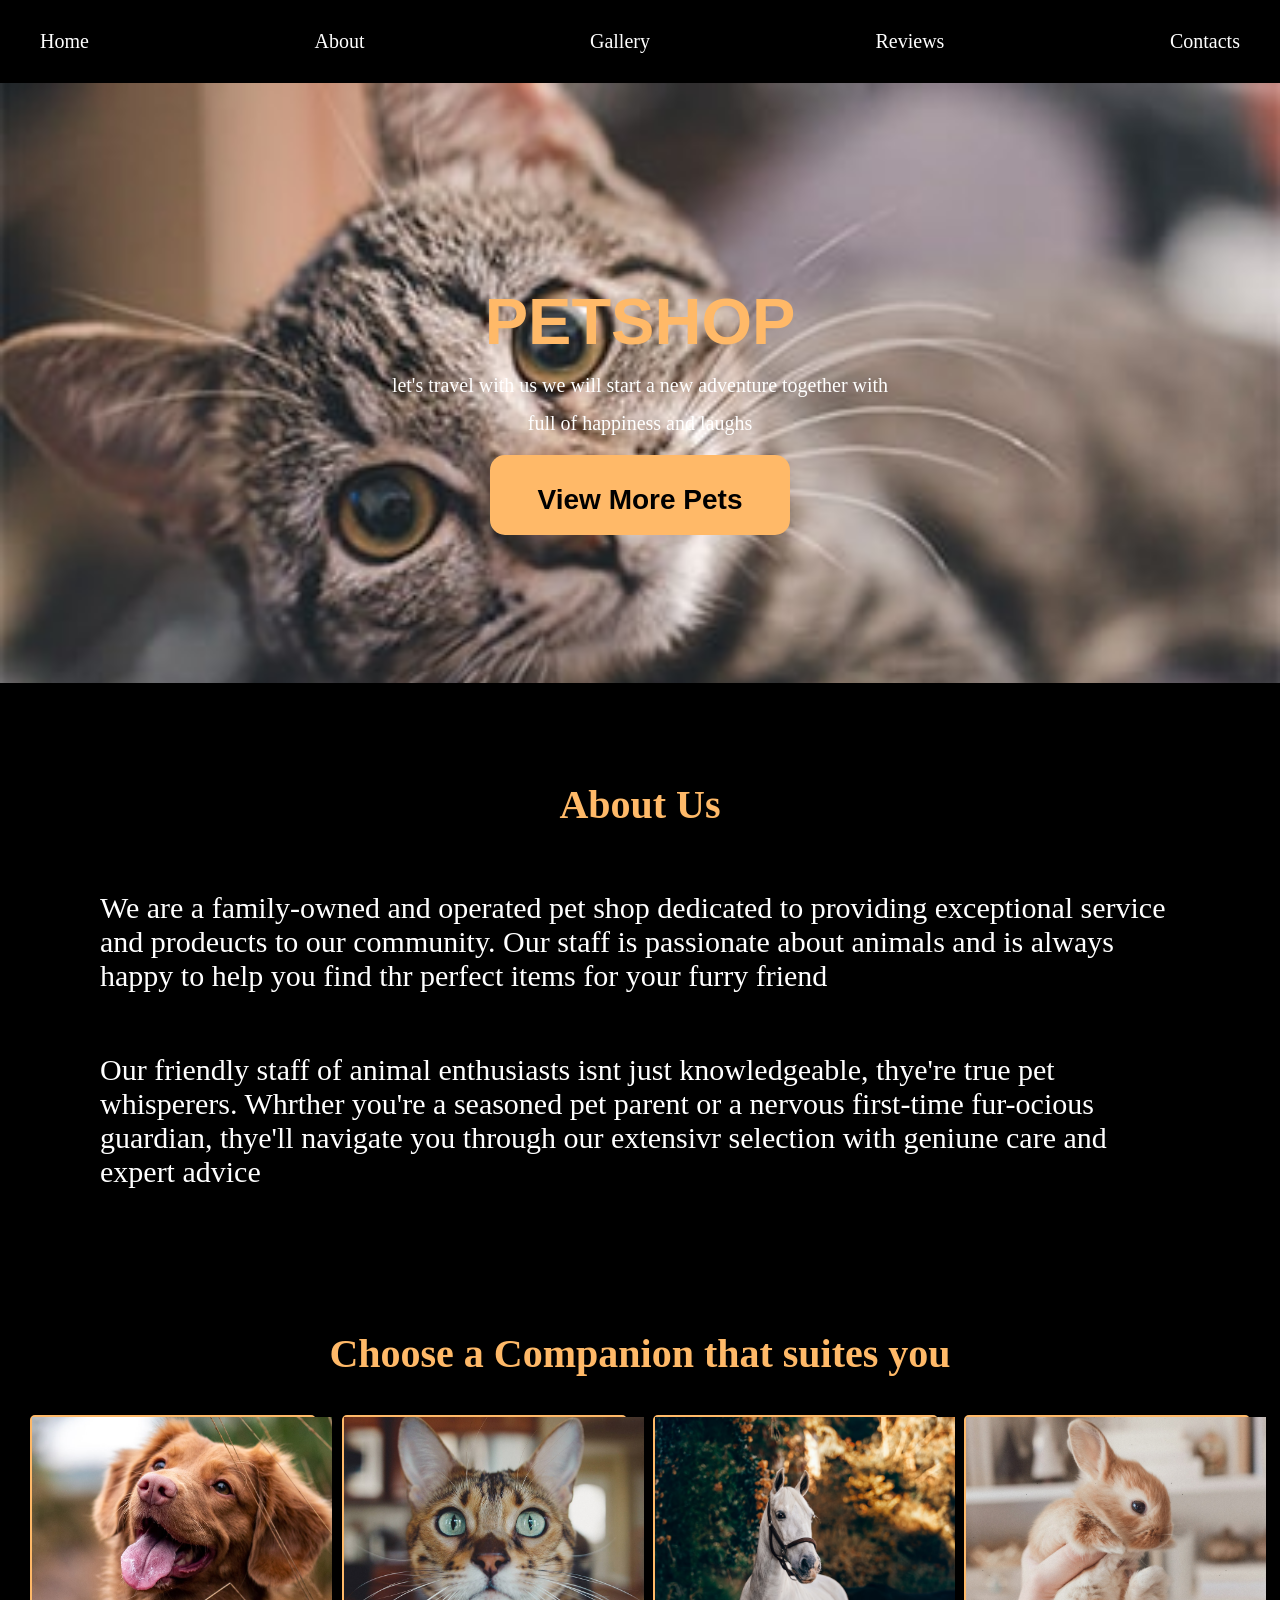
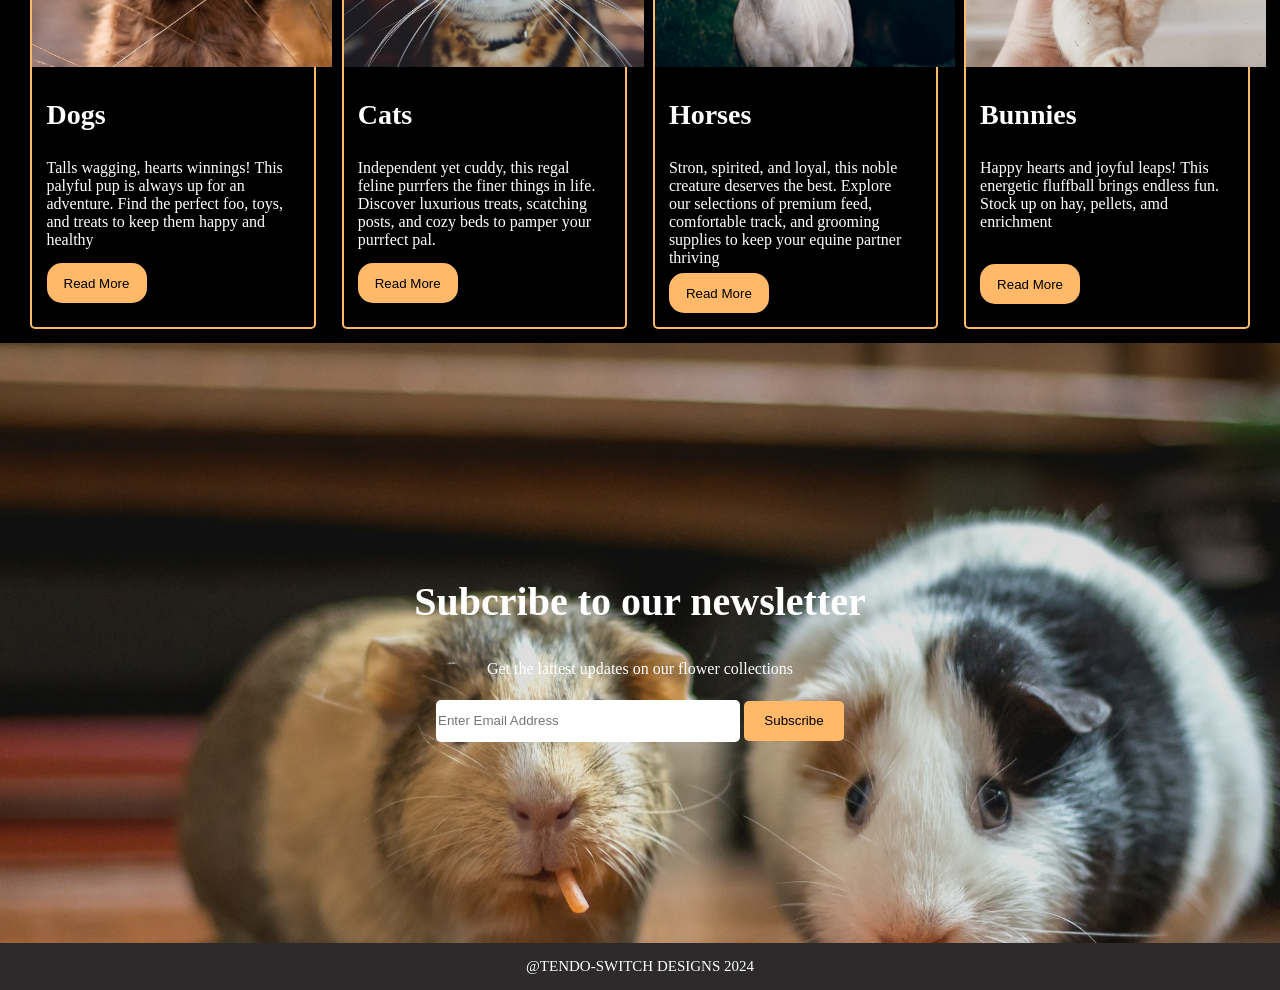
<file: index.html>
<!DOCTYPE html>
<html lang="en">
<head>
    <meta charset="UTF-8">
    <meta name="viewport" content="width=device-width, initial-scale=1.0">
    <title>Document</title>
    <link rel="stylesheet" href="pet.css">
</head>
<body>
    <nav>
        <a>Home</a>
        <a>About</a>
        <a>Gallery</a>
        <a>Reviews</a>
        <a>Contacts</a>
    </nav>
    
    <section class="pet-shop">
        <h1>PETSHOP</h1>
        <p>let's travel with us we will start a new adventure together with </p>
        <p> full of happiness and laughs </p>
        <button type="button"><h3> <strong>View More Pets </strong> </h3></button>
    </section>
    <section class="About-us">
        <h2>About Us</h2>
        <p>We are a family-owned and operated pet shop dedicated to providing exceptional service and prodeucts to our community. Our staff is passionate about animals and is always happy to help you find thr perfect items for your furry friend</p>
        <p>Our friendly staff of animal enthusiasts isnt just knowledgeable, thye're true pet whisperers. Whrther you're a seasoned pet parent or a nervous first-time fur-ocious guardian, thye'll navigate you through our extensivr selection with geniune care and expert advice </p>
    </section>
    <section class="companion">
            <h2>Choose a Companion that suites you</h2>
        <div class="images">
            <div class="display-dogs catelouge">
                <img src="dogg.jfif" alt="cat on bed">
                <section class="image-sec">
                    <h3>Dogs</h3>
                    <p>Talls wagging, hearts winnings! This palyful pup is always up for an adventure. Find the perfect foo, toys, and treats to keep them happy and healthy </p>
                    <button type="button">Read More</button>
                </section>
                
            </div>

            <div class="display-cats catelouge">
                <img src="catt.jfif" alt="cat looking">
                <section class="image-sec">
                    <h3>Cats</h3>
                    <p>Independent yet cuddy, this regal feline purrfers the finer things in life. Discover luxurious treats, scatching posts, and cozy beds to pamper your purrfect pal. </p>
                    <button type="button">Read More</button>
                </section>
                
            </div>

            <div class="display-donkey catelouge">
                <img src="donkeyy.jfif" alt="donkey">
                <section class="image-sec">
                    <h3>Horses</h3>
                    <p>Stron, spirited, and loyal, this noble creature deserves the best. Explore our selections of premium feed, comfortable track, and grooming supplies to keep your equine partner thriving </p>
                    <button type="button" class="donkey-button">Read More</button>
                </section>
 
            </div>

            <div class="display-bunny catelouge">
                <img src="bunnyy.jfif" alt="bunny">
                <section class="image-sec">
                    <h3>Bunnies</h3>
                    <p>Happy hearts and joyful leaps! This energetic fluffball brings endless fun. Stock up on hay, pellets, amd enrichment</p>
                    <button type="button" class="bunny-button">Read More</button>
                </section>

            </div>
        </div>
    </section>
    <section class="newsletter">
        <h2>Subcribe to our newsletter</h2>
        <p>Get the lattest updates on our flower collections </p>
        <form>
            <input type="text" placeholder="Enter Email Address">
            <button type="button">Subscribe</button>
        </form>
       
    </section>
    <footer>
        <p>@TENDO-SWITCH DESIGNS 2024</p>
    </footer>

</body>
</html>
</file>
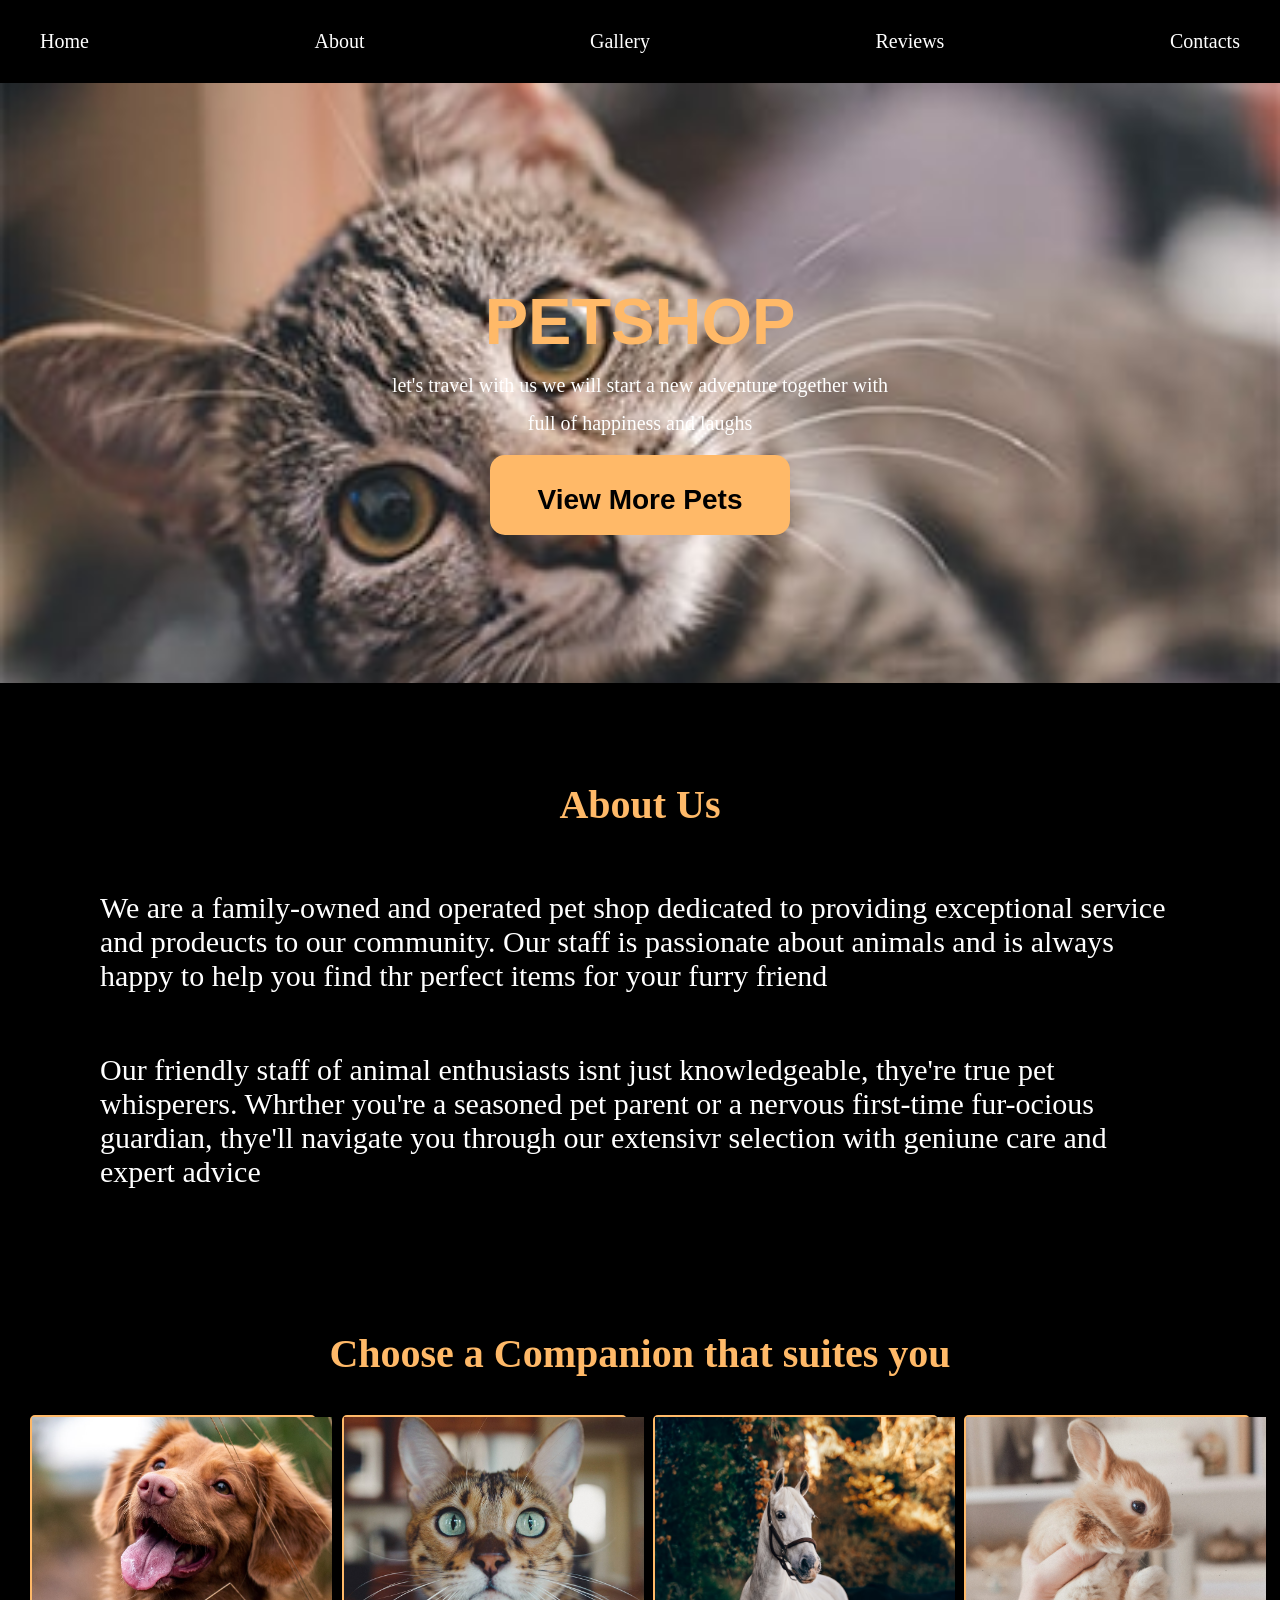
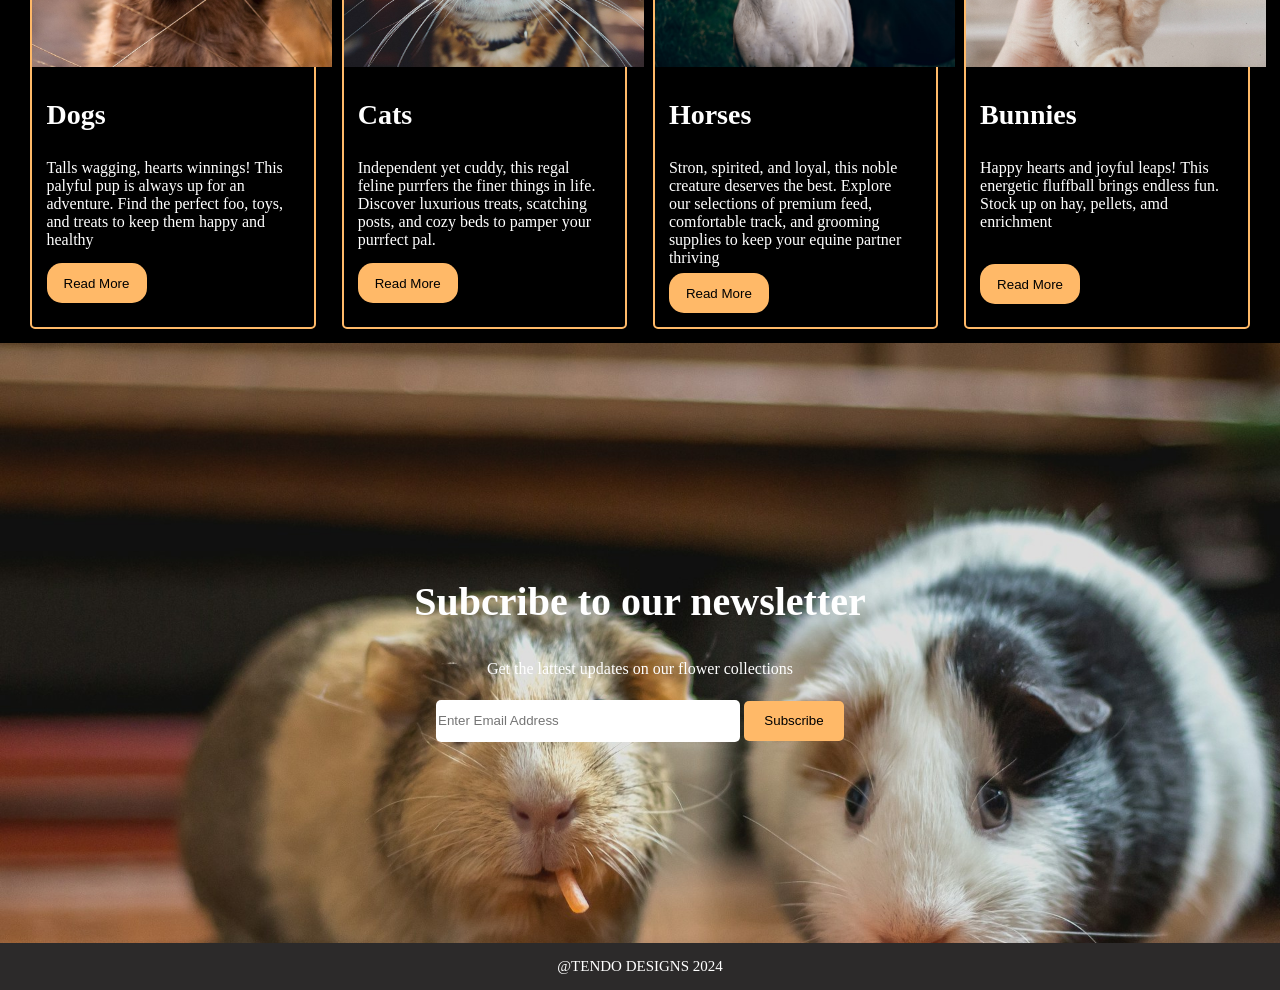
<file: pet-home.html>
<!DOCTYPE html>
<html lang="en">
<head>
    <meta charset="UTF-8">
    <meta name="viewport" content="width=device-width, initial-scale=1.0">
    <title>Document</title>
    <link rel="stylesheet" href="pet.css">
</head>
<body>
    <nav>
        <a>Home</a>
        <a>About</a>
        <a>Gallery</a>
        <a>Reviews</a>
        <a>Contacts</a>
    </nav>
    
    <section class="pet-shop">
        <h1>PETSHOP</h1>
        <p>let's travel with us we will start a new adventure together with </p>
        <p> full of happiness and laughs </p>
        <button type="button"><h3> <strong>View More Pets </strong> </h3></button>
    </section>
    <section class="About-us">
        <h2>About Us</h2>
        <p>We are a family-owned and operated pet shop dedicated to providing exceptional service and prodeucts to our community. Our staff is passionate about animals and is always happy to help you find thr perfect items for your furry friend</p>
        <p>Our friendly staff of animal enthusiasts isnt just knowledgeable, thye're true pet whisperers. Whrther you're a seasoned pet parent or a nervous first-time fur-ocious guardian, thye'll navigate you through our extensivr selection with geniune care and expert advice </p>
    </section>
    <section class="companion">
            <h2>Choose a Companion that suites you</h2>
        <div class="images">
            <div class="display-dogs catelouge">
                <img src="dogg.jfif" alt="cat on bed">
                <section class="image-sec">
                    <h3>Dogs</h3>
                    <p>Talls wagging, hearts winnings! This palyful pup is always up for an adventure. Find the perfect foo, toys, and treats to keep them happy and healthy </p>
                    <button type="button">Read More</button>
                </section>
                
            </div>

            <div class="display-cats catelouge">
                <img src="catt.jfif" alt="cat looking">
                <section class="image-sec">
                    <h3>Cats</h3>
                    <p>Independent yet cuddy, this regal feline purrfers the finer things in life. Discover luxurious treats, scatching posts, and cozy beds to pamper your purrfect pal. </p>
                    <button type="button">Read More</button>
                </section>
                
            </div>

            <div class="display-donkey catelouge">
                <img src="donkeyy.jfif" alt="donkey">
                <section class="image-sec">
                    <h3>Horses</h3>
                    <p>Stron, spirited, and loyal, this noble creature deserves the best. Explore our selections of premium feed, comfortable track, and grooming supplies to keep your equine partner thriving </p>
                    <button type="button" class="donkey-button">Read More</button>
                </section>
 
            </div>

            <div class="display-bunny catelouge">
                <img src="bunnyy.jfif" alt="bunny">
                <section class="image-sec">
                    <h3>Bunnies</h3>
                    <p>Happy hearts and joyful leaps! This energetic fluffball brings endless fun. Stock up on hay, pellets, amd enrichment</p>
                    <button type="button" class="bunny-button">Read More</button>
                </section>

            </div>
        </div>
    </section>
    <section class="newsletter">
        <h2>Subcribe to our newsletter</h2>
        <p>Get the lattest updates on our flower collections </p>
        <form>
            <input type="text" placeholder="Enter Email Address">
            <button type="button">Subscribe</button>
        </form>
       
    </section>
    <footer>
        <p>@TENDO DESIGNS 2024</p>
    </footer>

</body>
</html>
</file>
<file: pet.css>
@import url('https://fonts.googleapis.com/css2?family=Poppins:ital,wght@0,100;0,200;0,300;0,400;0,500;0,600;0,700;0,800;0,900;1,100;1,200;1,300;1,400;1,500;1,600;1,700;1,800;1,900&display=swap')

* {
    box-sizing: border-box;
    margin: 0;

}

body{
    font-fa
    mily: Poppins, Arial, Helvetica, sans-serif;
    width: 100vw;
    margin: 0;
    
    
}

nav {
    display: flex;
    flex-direction: row;
    background-color: black;
    padding: 30px 40px;
    align-items: center;
    width: auto;
    justify-content: space-between;
    justify-items: center;
}

a {
    color: white;
    font-size: 20px;
}

/* all sections and buttons*/
section {
    display: flex;
    flex-direction: column;
    height: 600px;
    width: 100%;
    justify-content: center;
    align-items: center;
    margin: none;
}
button {
    background-color: #FFB968;
    color: black;
    border: none;
}

h2 {
    font-size: 40px;
}

p {
    color: white;
}
/* end of universals */ 

/* section 1 */ 
.pet-shop {
    background-image: url(cat.jfif);
    background-repeat: no-repeat;
    background-size: 100%;
    width: 100%;
    object-fit: fill;
}

h1 {
    font-family: Arial, Helvetica, sans-serif;
    font-weight: 800;
    font-size: 65px;
    
    color: #FFB968;
    margin-bottom: 20px;
}

.pet-shop p {
    padding: -3px auto;
    margin-top: -5px ;
    color: white;
    font-weight: 9;
    font-size: 20px;
}

.pet-shop button {
    height: 80px;
    width: 300px;
    border: none;
    border-radius: 15px;
    padding-top: 20px auto;
    color: black;
    font-size: 20px;
   
}

/* section 2 */ 
.About-us {
    background-color: black;
    color: #FFB968;
    padding: ;
    margin: none;
    width: 100%;
}

.About-us p {
    font-size: 30px;
    font-weight: lighter;
    padding: 0 100px;
}

/* section 3 */ 
.companion {
    background-color: black;
    color: #FFB968;`
    padding-bottom: none;
    height: 660px;
    
}

.companion h2 {
    padding-bottom: 5px;
    font-size: 40px;
}

.images {
    display: flex ;
    flex-direction: row;
    gap: 2%;
    justify-content: center;
    width: 100%;
}

.catelouge {
    border: 2px solid #FFB968;
    border-radius: 5px;
    width: 22%;
    height: 510px; ;
}

.image-sec {
    display: block;
    text-align: left;
    width: 88%;
    height: 205px;
    padding-top: 0 2px;
    margin: auto 5%;
    
}

.image-sec p {
    font-weight: lighter;
}

.companion h3 {
    color: white;
}

.companion button {
    height: 40px;
    width: 100px;
    border: none;
    border-radius: 15px;
    position: relative;
    bottom: 2px;
}

.bunny-button {
    margin-top: 19px;
}

.donkey-button {
    margin-top: -8px;
}

h3 {
    font-size: 28px;
}
img {
    width: 300px;
    height: 250px;
    object-fit: cover;
}

/* scetion 4 */ 
.newsletter {
    background-image: url(hamsterr.jfif);
    background-repeat: no-repeat;
    background-size: 100%;
    backdrop-filter: ;

}
.newsletter h2 {
    color: white;
    font-size: 40px;
}

.newsletter p {
    margin: 2px auto;
}

form {
    padding-top: 20px;
}

input {
    height: 40px;
    width: 300px;
    border: none;
    border-radius: 5px;
}

.newsletter button {
    height: 40px;
    width: 100px;
    border: none;
    border-radius: 5px;
    padding: auto 50px;
}

/* Footer */ 

footer{
    display: flex;
    flex-direction: row;
    background-color: #2C2A2A;
    margin: none;
    justify-content: center;
}

footer p {
    font-size: 15px;
    font-weight: 15;
}
</file>
